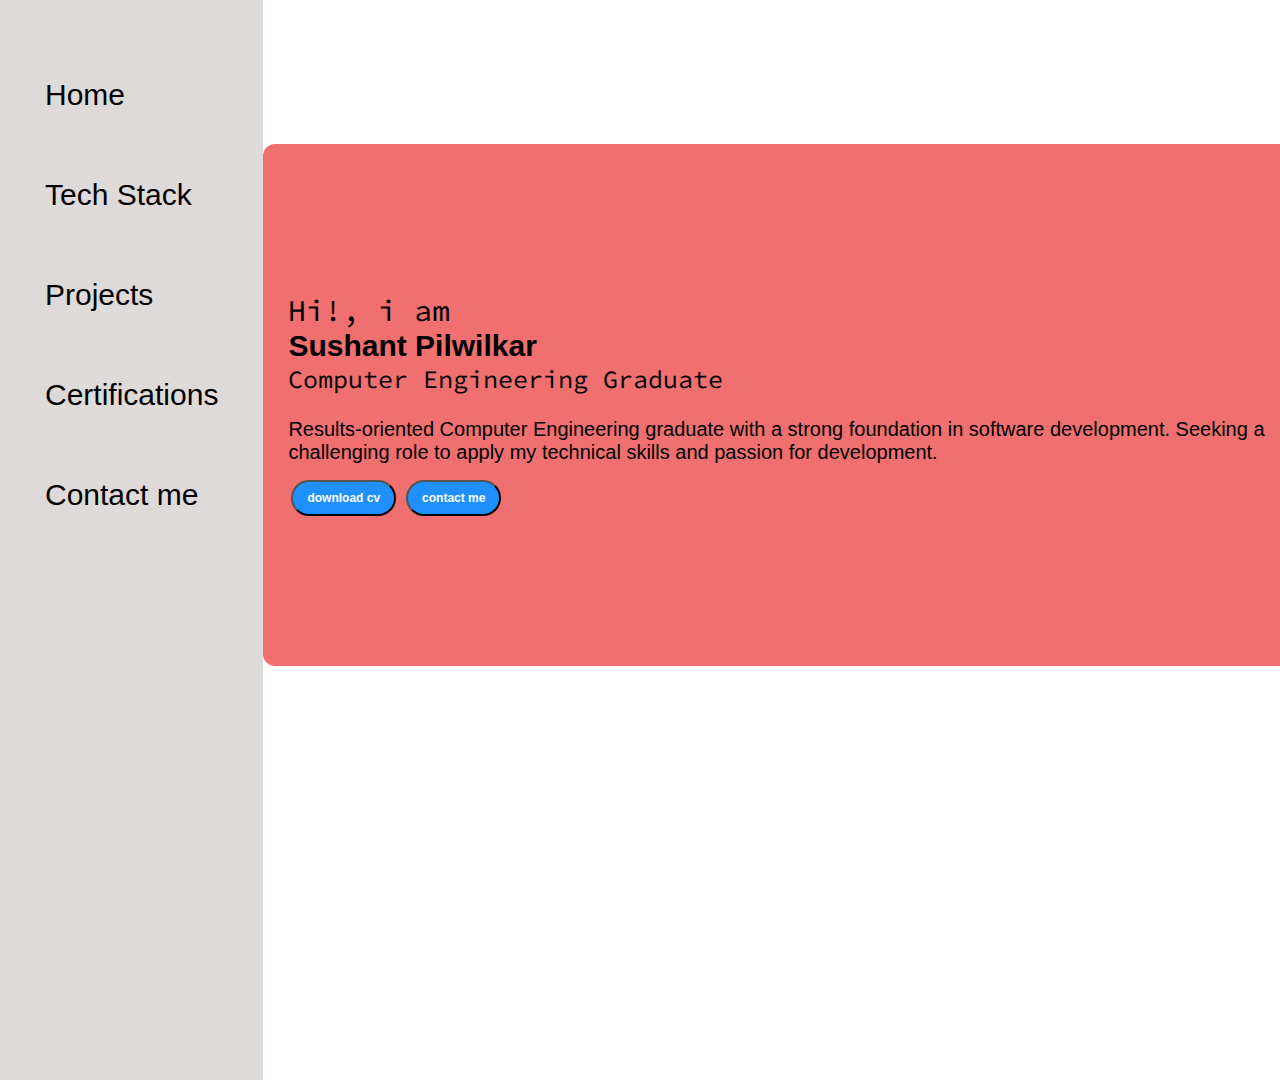
<file: Personal_Portfolio/index.html>
<!DOCTYPE html>
<html lang="en">
<head>
    <meta charset="UTF-8">
    <meta name="viewport" content="width=device-width, initial-scale=1.0">
    <title>Sushant Pilwilkar - Computer Engineering Graduate</title>
    <link rel="stylesheet" href="styles.css">
</head>
<body><div class="container">
    <div class="sidebar sidebarGo">
        <nav>
            <ul>
                <li><a href="/">Home</a></li>
                <li><a href="./TechStack.html">Tech Stack</a></li>
                <li><a href="./projects.html">Projects</a></li>
                <li><a href="./certifications.html">Certifications</a></li>
                <li><a href="./contact.html">Contact me</a></li>
            </ul>
        </nav>
    </div>
    <div class="main">
        <div class="hamburger">
            <img class="ham" src="./finalbar.png" alt="" width="23" >
            <img class="cross" src="./finalcross.png" alt="" width="23">
        </div>
        <div class="infocontainer">
            <div class="devinfo">
                <div class="hello">Hi!, i am</div>
                <div class="name"> Sushant Pilwilkar</div>
                <div class="about"> Computer Engineering Graduate</div>
                <div class="moreabout">Results-oriented Computer Engineering graduate with a strong foundation in software development. Seeking a
                    challenging role to apply my technical skills and passion for development.
                </div>
                <div class="buttons">
                    <a href="./Sushant_Pilwilkar_Resume.pdf" target="_blank">
                    <button class="btn">download cv</button></a>
                 <a href="./contact.html">   <button class="btn">contact me</button></a>
                </div>
            </div>
            <div class="devpic"><img src="./sushant img.png" alt="Sushant" srcset=""></div>
        </div>
    </div>
    </div>
    <script src="script.js"></script>
</body>
</html>
</file>
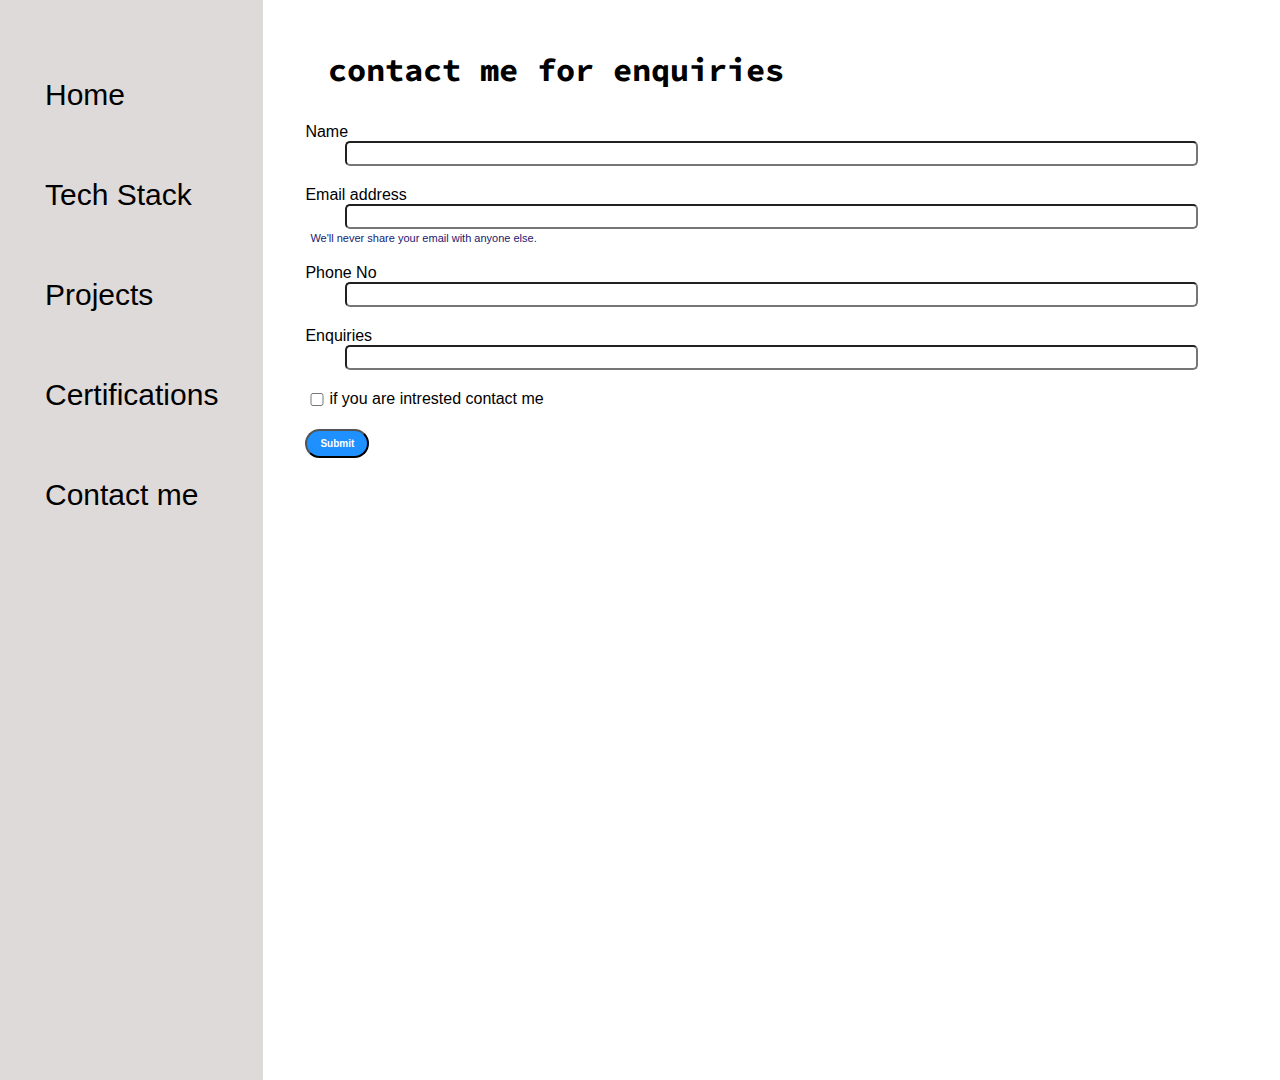
<file: Personal_Portfolio/contact.html>
<!DOCTYPE html>
<html lang="en">
<head>
    <meta charset="UTF-8">
    <meta name="viewport" content="width=device-width, initial-scale=1.0">
    <title>Sushant Pilwilkar - Computer Engineering Graduate</title>
    <link rel="stylesheet" href="styles.css">
</head>
<body><div class="container">
    <div class="sidebar">
        <nav>
            <ul>
                <li><a href="/">Home</a></li>
                <li><a href="./TechStack.html">Tech Stack</a></li>
                <li><a href="./projects.html">Projects</a></li>
                <li><a href="./certifications.html">Certifications</a></li>
                <li><a href="./contact.html">Contact me</a></li>
            </ul>
        </nav>
    </div>
    <div class="main">
        <div class="hamburger">
            <img class="ham" src="./finalbar.png" alt="" width="23" >
            <img class="cross" src="./finalcross.png" alt="" width="23">
        </div>
        <div class="contactform">
            <h1>contact me for enquiries</h1>
            <form action="https://formsubmit.co/99738ad70f1c520853eda78eadb913eb" method="post" target="_blank">
                <div class="mb-3">
                    <label for="text" class="form-label">Name</label>
                    <input type="text" class="form-control" id="clientemail" aria-describedby="emailHelp" required>
                  </div>
                <div class="mb-3">
                <label for="clientemail" class="form-label">Email address</label>
                <input type="email" class="form-control" id="clientemail" aria-describedby="emailHelp"required>
                <div id="emailHelp" class="form-text">We'll never share your email with anyone else.</div>
              </div>




                <div class="mb-3">
                  <label for="clientphone" class="form-label">Phone No</label>
                  <input type="tel" class="form-control" id="clientemail" aria-describedby="emailHelp"required>
                </div>

                <div class="mb-3">
                  <label for="clientphone" class="form-label">Enquiries</label>
                  <input type="text" class="form-control" id="clientphone" required>
                </div>





                <div class="mb-3" id="form-check">
                  <input type="checkbox" class="form-check-input" id="isclient">
                  <label class="form-check-label" for="isclient">if you are intrested contact me</label>
                </div>
                <button type="submit" class="btn btn-sm">Submit</button>
              </form>
        </div>
    </div>
    </div>
    <script src="script.js"></script>
</body>
</html>
</file>
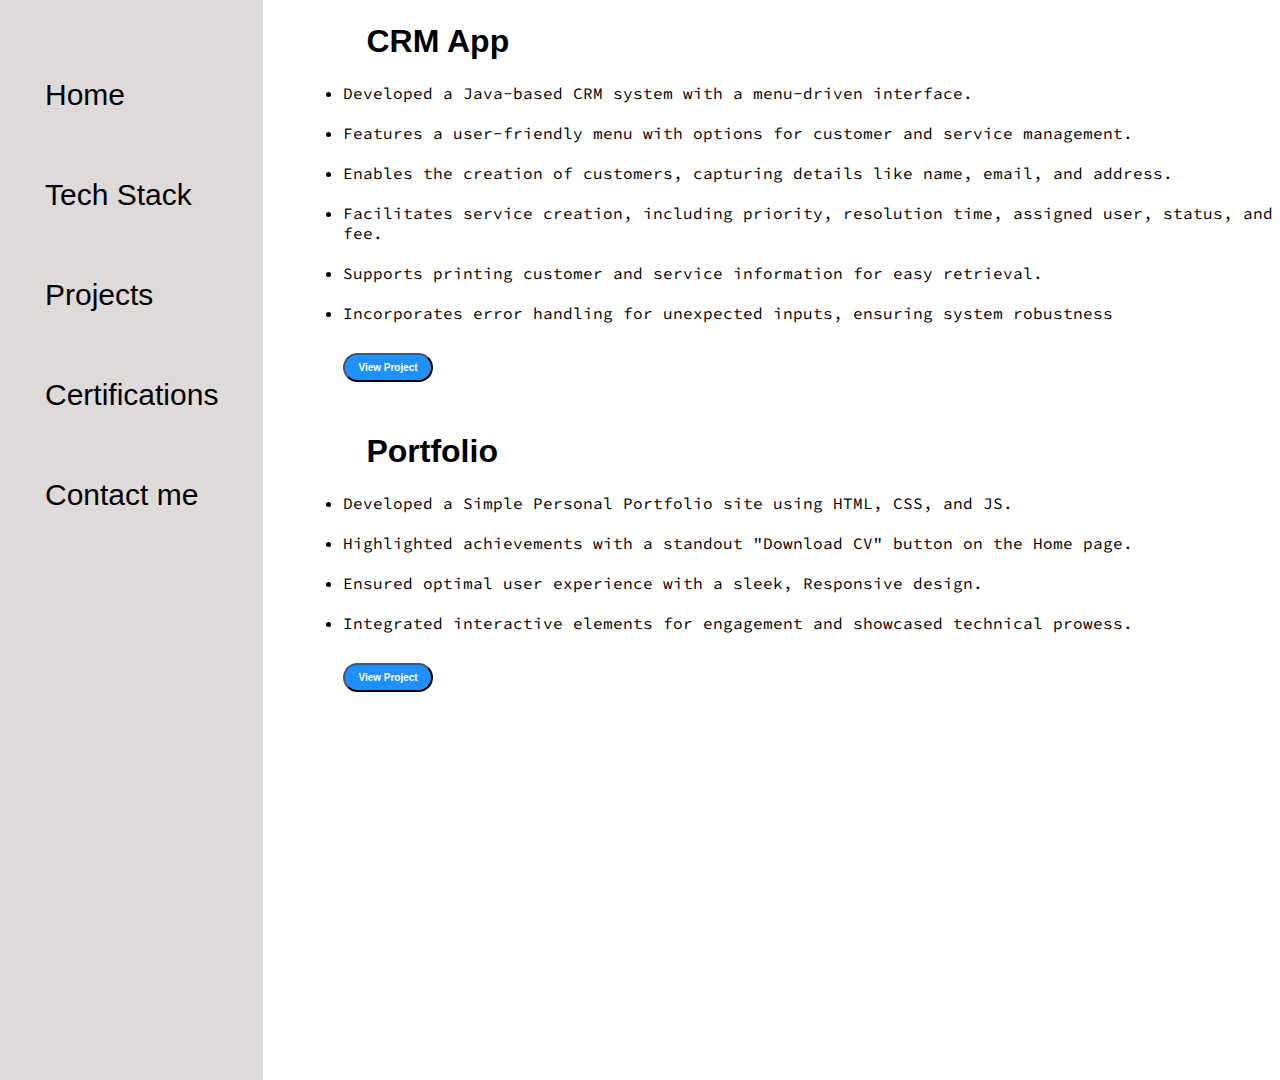
<file: Personal_Portfolio/projects.html>
<!DOCTYPE html>
<html lang="en">
<head>
    <meta charset="UTF-8">
    <meta name="viewport" content="width=device-width, initial-scale=1.0">
    <title>Sushant Pilwilkar - Computer Engineering Graduate</title>
    <link rel="stylesheet" href="styles.css">
</head>
<body><div class="container">
    <div class="sidebar sidebarGo">
        <nav>
            <ul>
                <li><a href="/">Home</a></li>
                <li><a href="/TechStack.html">Tech Stack</a></li>
                <li><a href="./projects.html">Projects</a></li>
                <li><a href="certifications.html">Certifications</a></li>
                <li><a href="./contact.html">Contact me</a></li>
            </ul>
        </nav>
    </div>
    <div class="main">
        <div class="hamburger">
            <img class="ham" src="./finalbar.png" alt="" width="23" >
            <img class="cross" src="./finalcross.png" alt="" width="23">
        </div>

<div class="crm">
    <h1>CRM App</h1>
<p><ul>
    <li>
        Developed a Java-based CRM system with a menu-driven interface.
    </li><br>
    <li>Features a user-friendly menu with options for customer and service management.
    </li><br>
    <li>Enables the creation of customers, capturing details like name, email, and address.
    </li><br>
    <li>Facilitates service creation, including priority, resolution time, assigned user, status, and fee.</li><br>
    <li>Supports printing customer and service information for easy retrieval.
        </li><br>
        <li>Incorporates error handling for unexpected inputs, ensuring system robustness  
        </li><br>
</ul></p>
<a href="https://github.com/SushantPilwilkar/CRM-App.git" target="_blank"><button class="btn btn-sm">View Project</button></a>
</div>


<br>
<div class="Port">
<h1>Portfolio</h1>
    <p>
        <ul>
            <li>Developed a Simple Personal Portfolio site using HTML, CSS, and JS.</li><br>
            <li>Highlighted achievements with a standout "Download CV" button on the Home page.
            </li><br>
            <li>Ensured optimal user experience with a sleek, Responsive design.
            </li><br>
            <li>Integrated interactive elements for engagement and showcased technical prowess.
            </li><br>
        </ul>
    </p>
    <a href="https://github.com/SushantPilwilkar/Personal-Portfolio.git" target="_blank"><button class="btn btn-sm">View Project</button></a>
</div>









                </div>
            </div>
        </div>
    </div>
    </div>
    <script src="script.js"></script>
</body>
</html>
</file>
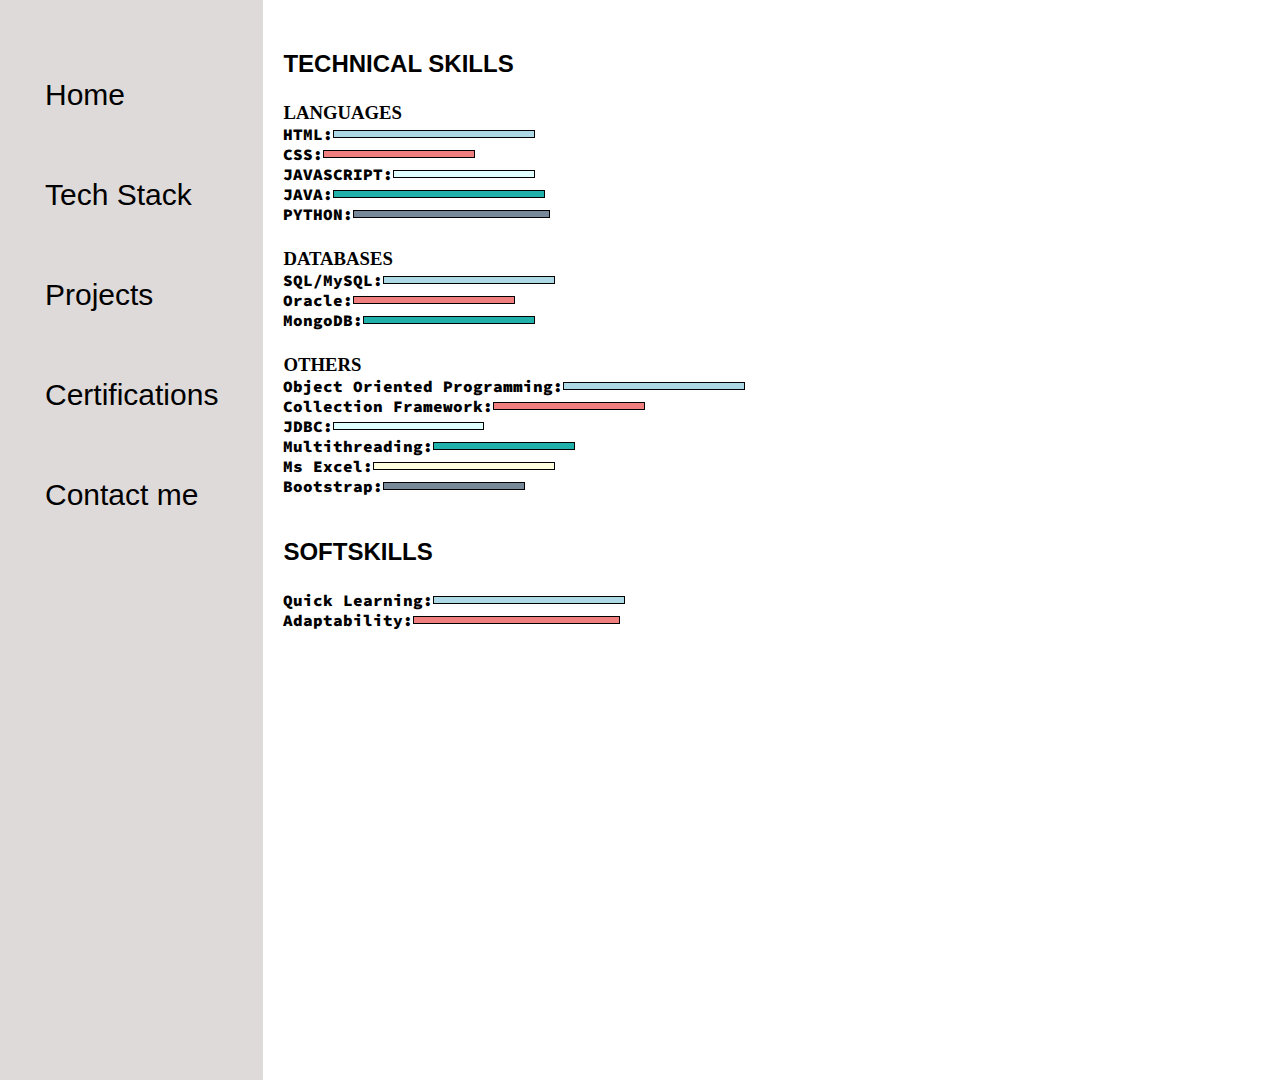
<file: Personal_Portfolio/TechStack.html>
<!DOCTYPE html>
<html lang="en">
<head>
    <meta charset="UTF-8">
    <meta name="viewport" content="width=device-width, initial-scale=1.0">
    <title>Sushant Pilwilkar - Computer Engineering Graduate</title>
    <link rel="stylesheet" href="styles.css">
</head>
<body><div class="container">
    <div class="sidebar sidebarGo">
        <nav>
            <ul>
                <li><a href="/">Home</a></li>
                <li><a href="/TechStack.html">Tech Stack</a></li>
                <li><a href="./projects.html">Projects</a></li>
                <li><a href="./certifications.html">Certifications</a></li>
                <li><a href="./contact.html">Contact me</a></li>
            </ul>
        </nav>
    </div>
    <div class="main">
        <div class="hamburger">
            <img class="ham" src="./finalbar.png" alt="" width="23" >
            <img class="cross" src="./finalcross.png" alt="" width="23">
        </div>
        <div class="intro"> 
<div>
    <H2>TECHNICAL SKILLS</H2>
    
    <div class="skillcontainer">
        <H3>LANGUAGES</H3>
        <div class="skillitem">HTML: <div class="skill hundred"></div></div>
         <div class="skillitem">CSS: <div class="skill fifty"></div></div>
         <div class="skillitem">JAVASCRIPT: <div class="skill seventyfive"></div></div>
          <div class="skillitem">JAVA: <div class="skill eighty"></div></div>
          <div class="skillitem">  PYTHON: <div class="skill sixty"></div></div>    
    </div>

    <div class="skillcontainer">
    <H3>DATABASES</H3>
        <div class="skillitem">SQL/MySQL: <div class="skill mysql"></div></div>
         <div class="skillitem">Oracle: <div class="skill myoracle"></div></div>
         <div class="skillitem">MongoDB: <div class="skill mymongo"></div></div>   
    </div>

    <div class="skillcontainer">
        <H3>OTHERS</H3>
            <div class="skillitem">Object Oriented Programming: <div class="skill oop"></div></div>
             <div class="skillitem">Collection Framework: <div class="skill collection"></div></div>
             <div class="skillitem">JDBC: <div class="skill jdbc"></div></div>
              <div class="skillitem">Multithreading: <div class="skill multi"></div></div>
              <div class="skillitem">Ms Excel: <div class="skill ms"></div></div>    
              <div class="skillitem">Bootstrap: <div class="skill bootstrap"></div></div>       
        </div>

</div> 
<br>
        <div class="sushantp"><H2>SOFTSKILLS</H2>
            <div class="skillcontainer">
                    <div class="skillitem">Quick Learning: <div class="skill quick"></div></div>
                     <div class="skillitem">Adaptability: <div class="skill adapt"></div></div>   
                </div>
        </div>
        </div>          
  </div>
  <script src="script.js"></script>
  
        
  <div data-bs-spy="scroll" data-bs-target="#navbar-example2" data-bs-offset="0" class="scrollspy-example" tabindex="0">
    <h4 id="scrollspyHeading1"></h4>
    <h4 id="scrollspyHeading2"></h4>
    <h4 id="scrollspyHeading3"></h4>
    <h4 id="scrollspyHeading4"></h4>
    <h4 id="scrollspyHeading5"></h4>
  </div>
</body>
</html>
</file>
<file: Personal_Portfolio/styles.css>
@import url('https://fonts.googleapis.com/css2?family=Fira+Sans+Condensed:ital@1&family=Roboto:wght@300&family=Source+Code+Pro:wght@300&display=swap');

  @import url('https://fonts.googleapis.com/css2?family=Fira+Sans+Condensed:ital@1&family=Roboto:wght@300&display=swap');

*{
    margin:  0;
    padding: 0;
}

.sidebar {
    /* position: absolute; uncomment this after solving sidebar issue for achieve resps*/
    background-color: rgb(223, 218, 218); 
    font-family: 'Fira Sans', sans-serif;
    height: 120vh;
    transition: transform 0.3s ease-in;

}
.sidebar nav{
padding: 45px;
}
.sidebar nav li {
    list-style: none;
    font-size: 30px;
    padding: 33px 0;
}

.sidebar nav li a {
    text-decoration: none;
    color: black;
}
.main{
    /* background-color: yellow; */
    width: 90vw;

}
.container{
    display: flex;
}
.infocontainer{
    background-color: rgb(240, 111, 111);
    height: 58vh;
    width: 83vw;
    margin: 144px auto;
    display: flex;
    justify-content: space-around;
    border-radius: 12px;

}
.devinfo{
    font-size: 16px;
    display: flex;
    justify-content: center;
    flex-direction: column;
    font-family: 'Source Code Pro', monospace;
}
.hello{
font-size: 3em;
margin-left: 25px;

}
.name{
font-size: 3em;
font-weight: bold;
font-family: 'Fira Sans', sans-serif;
margin-left: 25px;
}
.about{
font-size: 2.5em;
margin-left: 25px;
}
.moreabout{
    font-size: 2em;
    margin-top: 23px;
    font-family: 'Fira Sans', sans-serif;
    margin-left: 25px;

}
.buttons{
    margin-top: 2.2em;
    font-size: 16px;
    margin-left: 25px;
}
.btn {
padding: 9px 14px;
border-radius: 22px;
color: white;
background-color: dodgerblue;
font-weight: bold;
font-size: 2em;
margin: 3px 3px;
cursor: pointer;
}

.btn-sm{
    font-size: 10px;
    padding: 7px 13px;
    margin: 10px 0;
}

.btn:hover{
background-color: white;
color: dodgerblue;
}
.devpic img {
height:  58vh;
}
.contactform{

    padding: 0 34px;
    font-family: 'Fira Sans', sans-serif;
    margin:  88px;
    
}
.contactform h1{
    font-family: 'Source Code Pro', monospace;
    /* padding: 12px 0; */
}
.contactform form div{
    padding: 10px 0;
    display: flex;
    flex-direction: column;
}
.contactform form div input{
    /* width: 26vw; */
    border-radius: 5px;
    margin: 6px 0px;
    padding: 3px;
}
.contactform form div input{
    margin: 0 40px;
}
#emailHelp{
    font-size: 11px;
    color: midnightblue;
    margin: 0 5px;
    padding: 3px 0 0 0;
}
#form-check{
flex-direction: row;
}
#form-check input{
width: 24px;
margin: 3px 0;
}
.blogitem{
    margin: 20px;
    font-family: 'Fira Sans', sans-serif;

}
.blogcontainer{
    margin: 0 88px;
}
 h1{
    font-family: 'Fira Sans', sans-serif;
    margin: 23px;

}
 p{
    font-family: 'Source Code Pro', monospace;

}
.intro h2{
    font-family: 'Fira Sans', sans-serif;
    margin: 12px;

}
.intro{

    margin: 10px 88px;
}
.intro p{
    font-family: 'Source Code Pro', monospace;
    margin: 12px;
}

.skillcontainer{
padding: 12px;
}

.skillitem{
    display: flex;
    align-items: center;
    font-family: 'Source Code Pro', monospace;
    font-weight: 900;
}



.skill{
    width: 265px;
    height: 6px;
    background-color: red;
    border: 1px solid black;
}

.hundred{
    width: 200px;
    background-color: lightblue;
}
.fifty{
    width: 150px;
    background-color: lightcoral;
}
.seventyfive{
    width: 140px;
    background-color: lightcyan;
}
.eighty{
    width: 210px;
    background-color: lightseagreen;
}
.ninty{
    width: 140px;
    background-color: lightyellow;
}
.sixty{
    width: 195px;
    background-color: lightslategrey;
}
.fiftfive{
    width: 180px;
    background-color: lightgoldenrodyellow;
}
.sidebargo{
    
}
.hamburger{
    position: absolute;
    cursor: pointer;
    top: 10px;
    left: 10px;

}
.ham{
    margin-top: 10px;
    margin-left: 10px;
}
.cross{
    margin-left: 185px;
    margin-top: 10px;
}

@media (max-width:1615px) {
    *{
    /* background-color: red; */
    }
    .buttons{
        font-size: 6px;
    }
    .devinfo{
        font-size: 10px;
    }
    .devpic{
        display: none;
    }
.intro, .blogcontainer, .contactform{
    margin:50px 8px;
}
}






 .mysql{
    width: 170px;
    background-color: lightblue;
}
.myoracle{
    width: 160px;
    background-color: lightcoral;
}
.mymongo{
    width: 170px;
    background-color: lightseagreen;
}
.oop{
    width: 180px;
    background-color: lightblue;
}
.collection{
    width: 150px;
    background-color: lightcoral;
}
.jdbc{
    width: 149px;
    background-color: lightcyan;
}
.multi{
    width: 140px;
    background-color: lightseagreen;
}
.ms{
    width: 180px;
    background-color: lightyellow;
}
.bootstrap{
    width: 140px;
    background-color: lightslategray;
}
.quick{
    width: 190px;
    background-color:lightblue;
}
.adapt{
    width: 205px;
    background-color: lightcoral;
}
.crm{
    margin-left: 80px;
    font-family: 'Source Code Pro', monospace;
}
.Port{
    margin-left: 80px;
    font-family: 'Source Code Pro', monospace;
}
</file>
